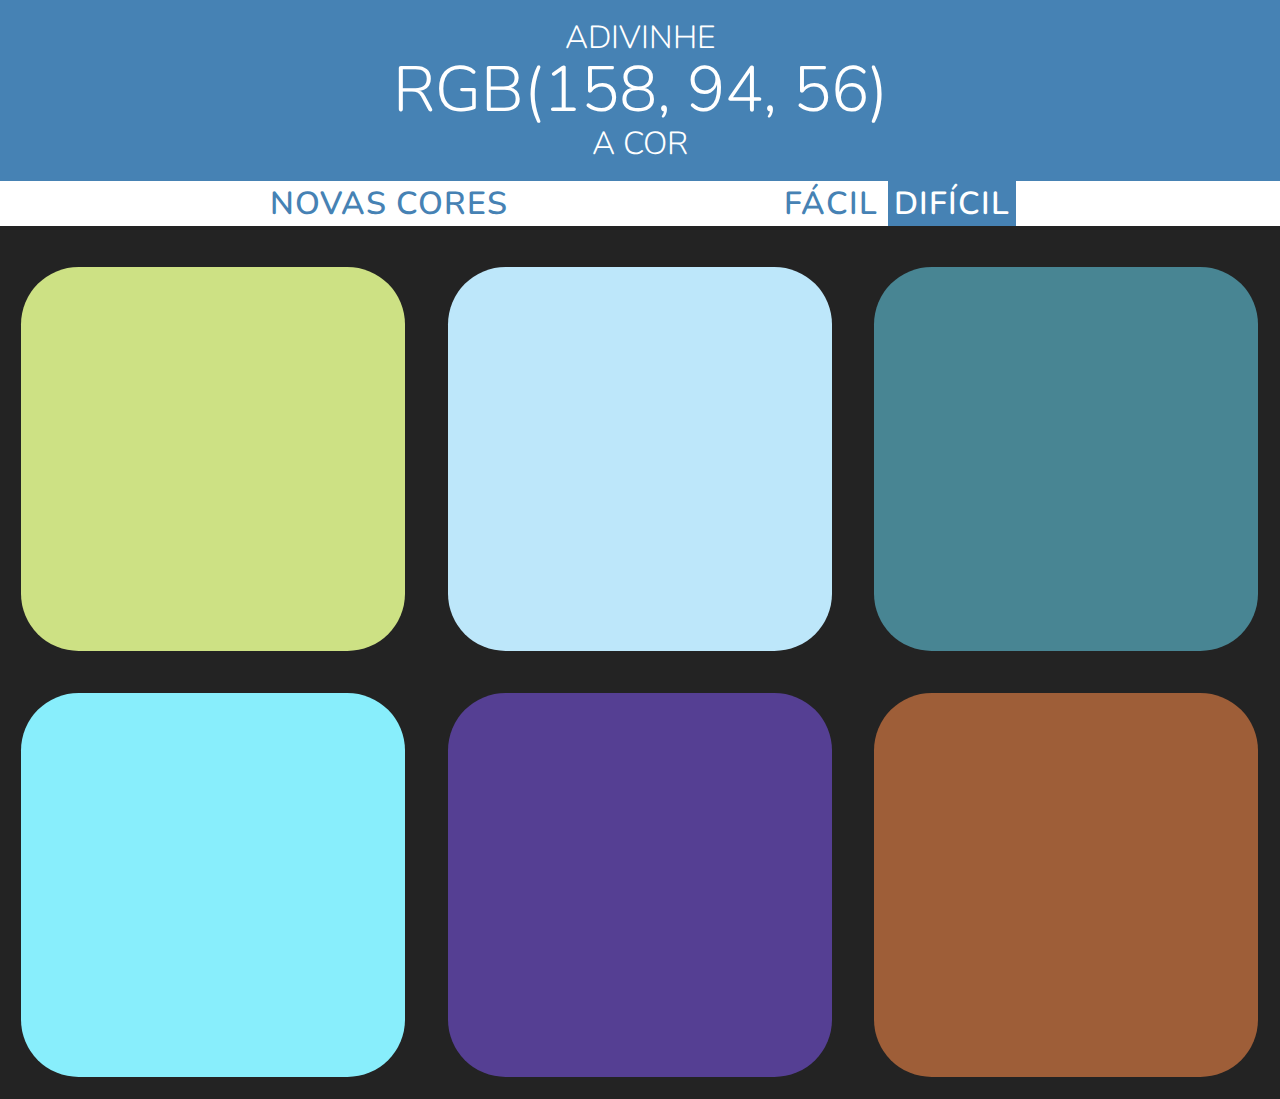
<file: jogo.html>
<!DOCTYPE html>
<html>
    <head>
        <meta charset="UTF-8">
        <title>Color Game</title>
		<link href="https://fonts.googleapis.com/css?family=Nunito:300,600" rel="stylesheet">


		<script>
			document.addEventListener("DOMContentLoaded", function (event) {
				var numSquares = 6;
				var colors = [];
				var pickedColor;
				var squares = document.getElementsByClassName("square");
				var colorDisplay = document.getElementById("colorDisplay");
				var messageDisplay = document.getElementById("message");
				var header = document.getElementById("header");
				var resetButton = document.getElementById("reset");
				var modeButtons = document.getElementsByClassName("mode");



				colorDisplay.textContent = pickedColor;

				init();

				function init() {
					setupModeButtons();
					setupSquares();
					reset();
				}


				function setupModeButtons() {
					for (var i = 0; i < modeButtons.length; i++) {
						modeButtons[i].addEventListener("click", function () {
							modeButtons[0].classList.remove("selected");
							modeButtons[1].classList.remove("selected");
							this.classList.add("selected");
							this.textContent === "Fácil" ? numSquares = 3 : numSquares = 6;
							reset();

						});

					}
				}

				function setupSquares() {

					for (var i = 0; i < squares.length; i++) {

						squares[i].addEventListener("click", function () {

							var clickedColor = this.style.background;

							if (clickedColor === pickedColor) {
								messageDisplay.textContent = "Correto!!!";
								resetButton.textContent = "Jogar de Novo";
								changeColors(clickedColor);
								header.style.background = pickedColor;
							} else {
								this.style.background = "#232323";
								messageDisplay.textContent = "Tente de novo";

							}
							console.log(this.id);
						});
					}
				}

				function reset() {

					colors = generateRandomColors(numSquares);
					pickedColor = pickColor();
					colorDisplay.textContent = pickedColor;
					header.style.background = "steelblue";
					messageDisplay.textContent = "";
					for (var i = 0; i < squares.length; i++) {
						if (colors[i]) {

							squares[i].style.display = "block";
							squares[i].style.background = colors[i];
						} else {
							squares[i].style.display = "none";
						}

					}
					resetButton.textContent = "Novas Cores";

				}

				resetButton.addEventListener("click", function () {
					reset(numSquares);
				});


				function changeColors(color) {
					for (var i = 0; i < squares.length; i++) {
						squares[i].style.background = color;
					}

				}

				function pickColor() {
					var randomColor = Math.floor(Math.random() * colors.length);
					return colors[randomColor];
				}

				function generateRandomColors(num) {

					var arr = [];

					for (var i = 0; i < num; i++) {
						arr.push(randomColor());
					}

					return arr;

				}

				function randomColor() {
					var r = Math.floor(Math.random() * 256);
					var g = Math.floor(Math.random() * 256);
					var b = Math.floor(Math.random() * 256);
					return "rgb(" + r + ", " + g + ", " + b + ")";
				}

			});


		</script>
		<style>
			body{
				background: #232323;
				margin: 0;
				font-family: 'Nunito', sans-serif;
			}

			h1{
				text-align: center;
				color: white;
				margin: 0;
				background: steelblue;
				text-transform: uppercase;
				line-height: 1.1;
				padding: 20px 0;
				font-weight: 300;
				transition: background 0.6s;
			}

			button{

				border: none;
				background: none;
				font-family: 'Nunito', sans-serif;
				font-weight: 600;
				text-transform: uppercase;
				color: steelblue;
				letter-spacing: 1px;
				font-size: 200%;
				/*height: 30px;*/
				transition: all 0.3s;
				outline: none;
			}
			button:hover{
				color: white;
				background: steelblue;
			}

			.square{
				width: 30%;
				background: purple;
				padding-bottom: 30%;
				float: left;
				margin: 1.66%;
				cursor: pointer;
				border-radius: 15%;
				transition: background 0.6s;

			}
			.selected{
				background: steelblue;
				color: white; 
			}


			#stripe {
				background: white;
				/*height: 30px;*/
				text-align: center;
				color: black;
				margin-bottom:20px;
			}
			#header{color: white;}
			#container{
				margin: 0 auto;
				/*max-width: 600px;*/
			}
			#colorDisplay{font-size: 200%;}
			#message{
				display: inline-block;
				width: 20%;
			}
		</style>
    </head>
    <body>
		<h1 id="header">Adivinhe <br />
			<span id="colorDisplay">RGB</span><br /> 
			a cor</h1>
		<div id="stripe">
			<button id="reset">Novas cores</button>
			<span id="message"></span>
			<button class="mode" id="easyBtn">Fácil</button>
			<button class="mode selected" id="hardBtn">Difícil</button>
		</div>
		<div id="container">
			<div class="square" id="1"></div>
			<div class="square" id="2"></div>
			<div class="square" id="3"></div>
			<div class="square" id="4"></div>
			<div class="square" id="5"></div>
			<div class="square" id="6"></div>
		</div>
    </body>

</html>
</file>
